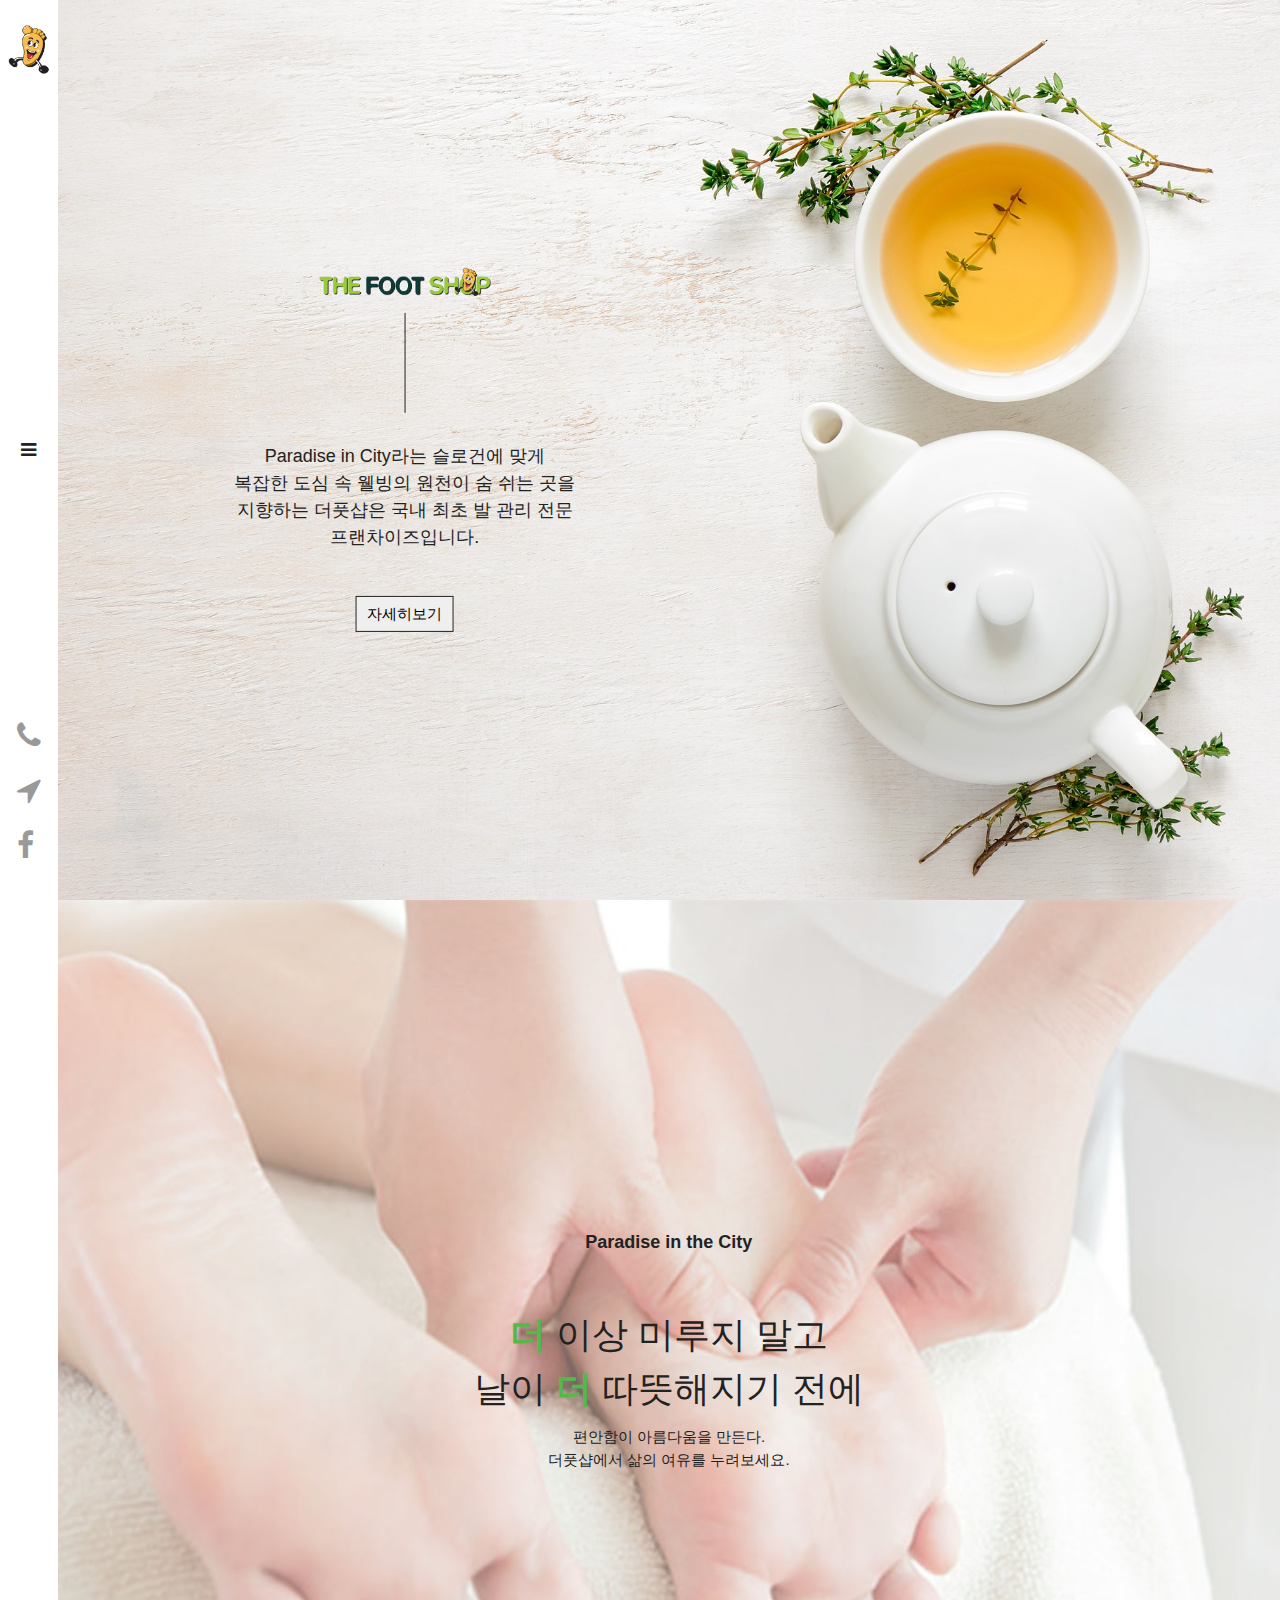
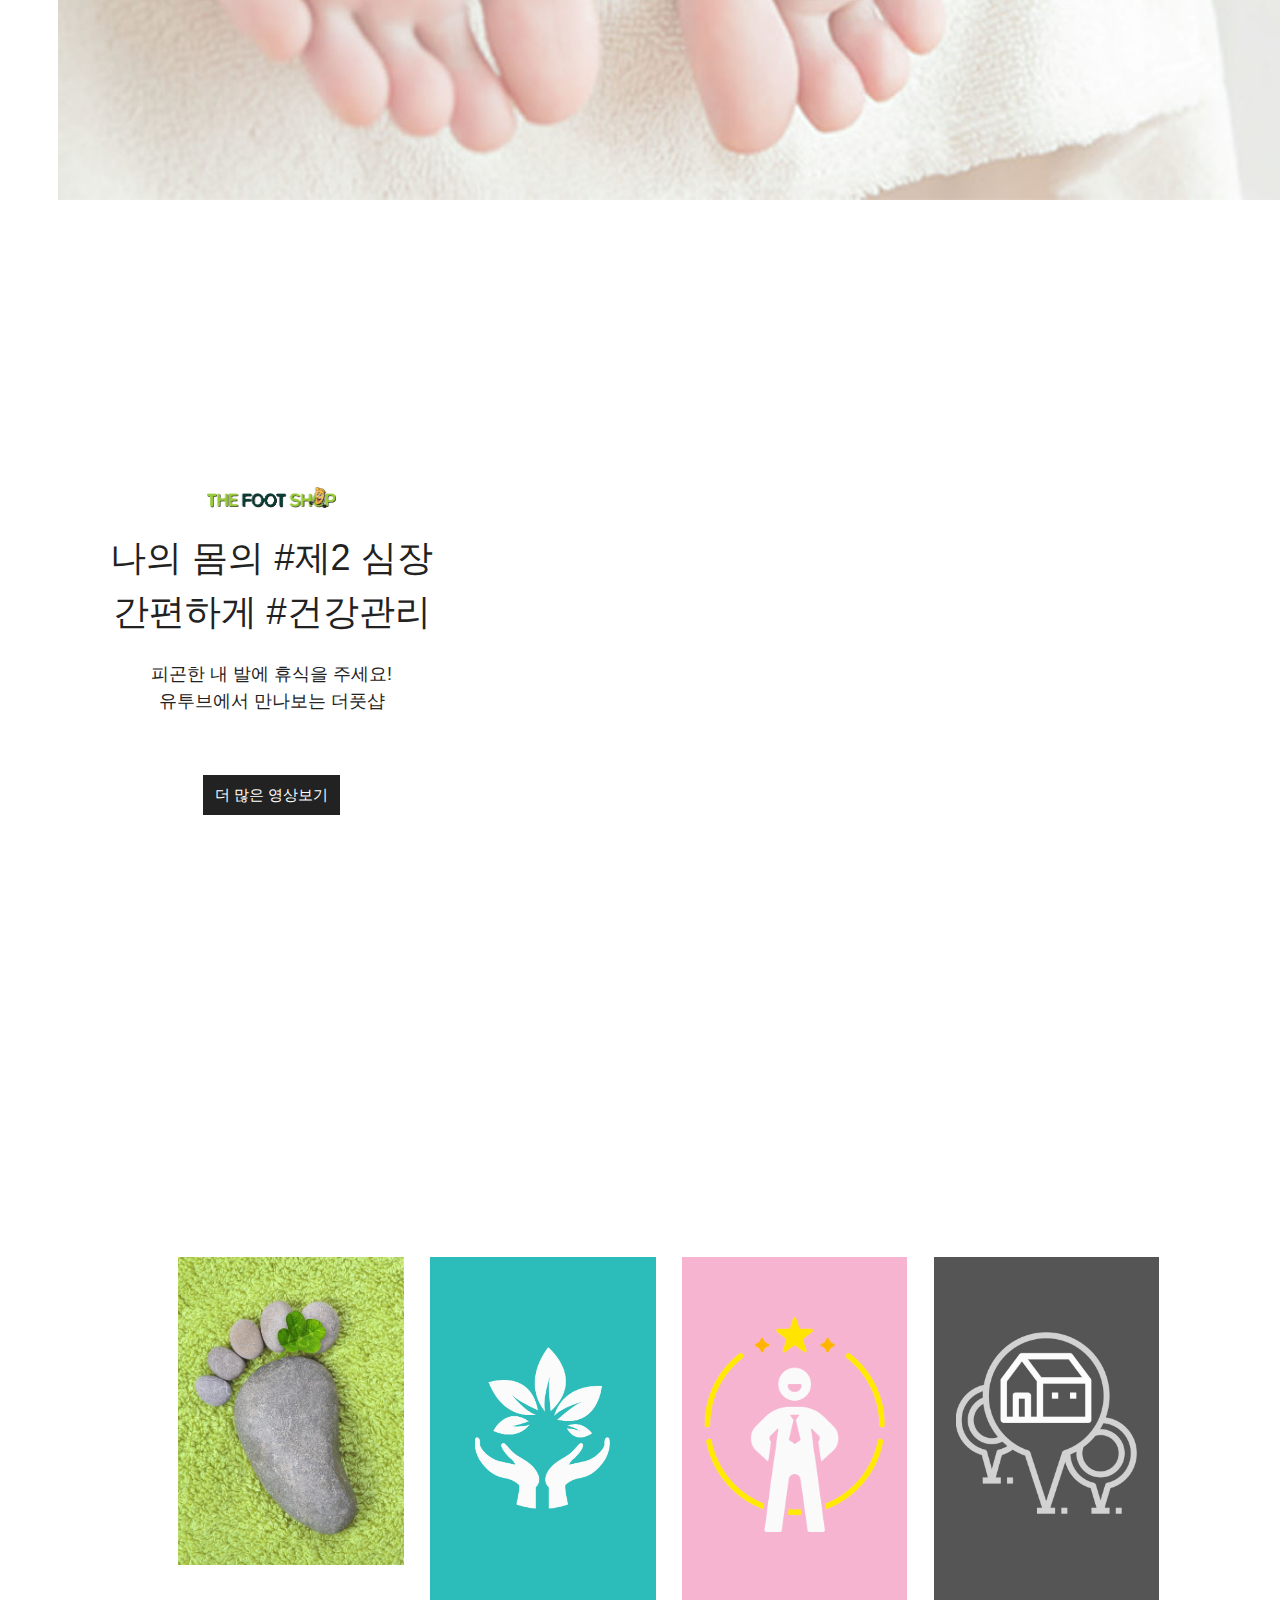
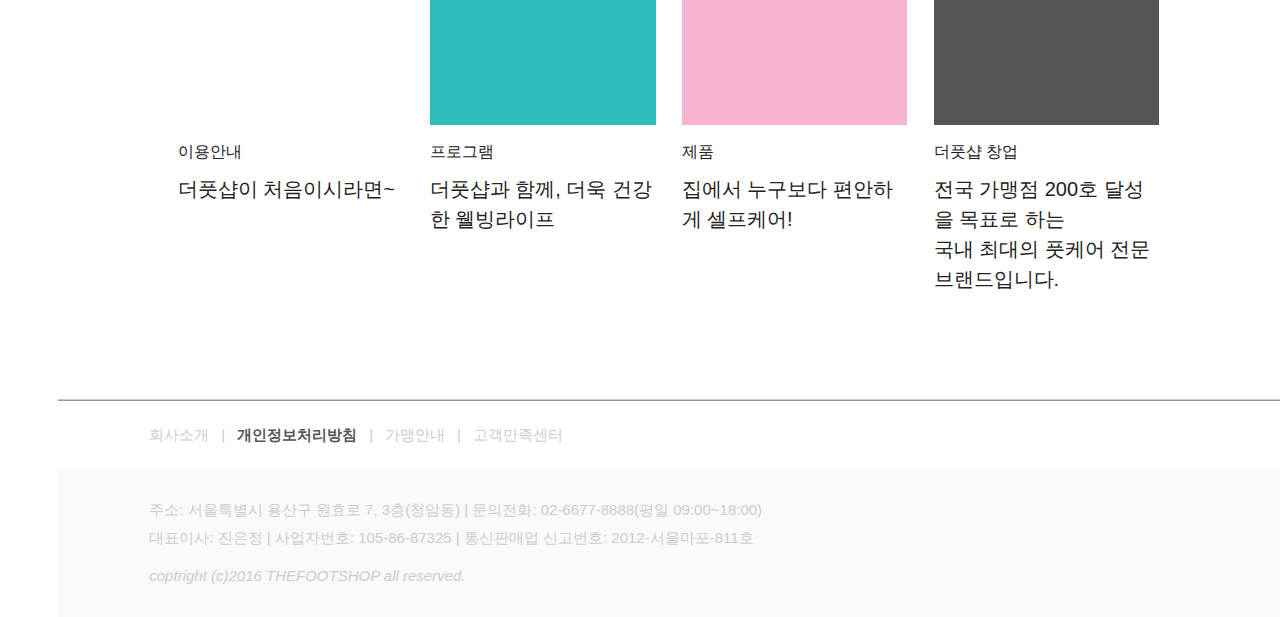
<file: public/foot/foot.html>
<!DOCTYPE html>
<html lang="ko">

<head>
	<meta charset="utf-8">
	<meta name="viewport" content="width=device-width, initial-scale=1">
	<title>The Foot Shop</title>

	<!-- 파이어베이스 
	<script defer src="/__/firebase/5.5.9/firebase-app.js"></script>
	<script defer src="/__/firebase/5.5.9/firebase-auth.js"></script>
	<script defer src="/__/firebase/5.5.9/firebase-database.js"></script>
	<script defer src="/__/firebase/5.5.9/firebase-messaging.js"></script>
	<script defer src="/__/firebase/5.5.9/firebase-storage.js"></script>
	<script defer src="/__/firebase/init.js"></script>-->
	<!-- css -->
	<link rel="stylesheet" href="../css/foot.css">
	<link rel="stylesheet" href="https://cdnjs.cloudflare.com/ajax/libs/font-awesome/4.7.0/css/font-awesome.min.css">
	<link rel="stylesheet" href="https://www.w3schools.com/w3css/4/w3.css">
	<!-- jquery -->
	<script src="https://ajax.googleapis.com/ajax/libs/jquery/3.3.1/jquery.min.js"></script>

</head>

<body>
	<div class="nav_wrap">
		<div class="wrap_logo">
			<img src="../img/foot/common/full_logo.png" class="full_logo img">
		</div>
		<ul class="navi">
			<li><a href="#">브랜드 소개</a></li>
			<li><a href="#">프로그램</a></li>
			<li><a href="#">더풋샵 제품</a></li>
			<li><a href="#">프렌차이즈</a></li>
		</ul>
		<p>
			<span>02-6677-8888</span>
			<span>(평일 09:00 ~ 18:00)</span>
		</p>
	</div>
	<div class="nav">
		<div class="nav_logo">
			<img src="../img/foot/common/character.png" alt="nav_logo" class="img"/>
		</div>
		<i class="fa fa-bars"></i>
		<i class="fa fa-close"></i>
		<ul class="icon">
			<li><i class="fa fa-phone"></i></li>
			<li><i class="fa fa-location-arrow" onclick="location.href='http://www.thefootshop.co.kr/thefootshop/store.php';" target="_new"></i></li>
			<li><i class="fa fa-facebook"></i></li>
		</ul>		
	</div>

	<section id="page0" class="page" data-now="0">
		<div class="banner">
			<div class="txt">
				<div class="full_logo" onclick="location.href='foot.html';" target="_sellf">
					<img src="../img/foot/common/full_logo.png" alt="full_logo" class="img"/>
				</div>
				<div></div>
				<div>
					<p>
						<span>Paradise in City라는 슬로건에 맞게</span>
						<span>복잡한 도심 속 웰빙의 원천이 숨 쉬는 곳을</span>
						<span>지향하는 더풋샵은 국내 최초 발 관리 전문 프랜차이즈입니다.</span>
					</p>
					<button onclick="location.href='http://www.thefootshop.co.kr/main/';" target="_new">자세히보기</button>
				</div>
			</div>
		</div>
	</section>
	<section id="page1" class="page" data-now="1">
		<div class="banner">
			<div class="txt">
				<p>Paradise in the City</p>
				<h1>
					<span><span>더</span> 이상 미루지 말고</span>
					<span>날이 <span>더</span> 따뜻해지기 전에</span>
				</h1>
				
				<p>
					<span>편안함이 아름다움을 만든다.</span>
					<span>더풋샵에서 삶의 여유를 누려보세요.</span>
				</p>
			</div>
		</div>
	</section>
	<section id="page2" class="page clear" data-now="2">
		<div class="you_txt">
			<div>
				<div class="full_logo">
					<img src="../img/foot/common/full_logo.png" alt="full_logo" class="img"/>
				</div>
				<h1>
					<span>나의 몸의 #제2 심장</span>
					<span>간편하게 #건강관리</span>
				</h1>
				<p>
					<span>피곤한 내 발에 휴식을 주세요!</span>
					<span>유투브에서 만나보는 더풋샵</span>
				</p>
				<button type="submit" onclick="location.href='https://www.youtube.com/channel/UCdgMqETpp4yBNN_uZSx6swg';" target="_new">더 많은 영상보기</button>
			</div>
		</div>
		<div class="you_box">
			<div class="you_video">
				<iframe width="560" height="315" src="https://www.youtube.com/embed/bENxTkpBeEc" frameborder="0" allow="accelerometer; autoplay; encrypted-media; gyroscope; picture-in-picture" allowfullscreen></iframe>
			</div>
		</div>
	</section>
	<section id="page3" class="page wrap" data-now="3">
		<div class="banner">
			<ul class="clear">
				<li>
					<div>
						<img src="../img/foot/page4/cont01.jpg" alt="cont01" class="img"/>
					</div>
					<h6>이용안내</h6>
					<h4>더풋샵이 처음이시라면~</h4>
				</li>
				<li>
					<div>
						<img src="../img/foot/page4/cont02.png" alt="cont02" class="img"/>
					</div>
					<h6>프로그램</h6>
					<h4>더풋샵과 함께, 더욱 건강한 웰빙라이프</h4>
				</li>
				<li>
					<div>
						<img src="../img/foot/page4/cont03.png" alt="cont03" class="img"/>
					</div>
					<h6>제품</h6>
					<h4>집에서 누구보다 편안하게 셀프케어!</h4>
				</li>
				<li>
					<div>
						<img src="../img/foot/page4/cont04.png" alt="cont04" class="img"/>
					</div>
					<h6>더풋샵 창업</h6>
					<h4>
						<span>전국 가맹점 200호 달성을 목표로 하는</span>
						<span>국내 최대의 풋케어 전문 브랜드입니다.</span>
					</h4>
				</li>
			</ul>
		</div>
	</section>z
	
	<section id="page4" class="page wrap" data-now="3">
		<footer>
			<ul class="clear wid">
				<li>회사소개</li>
				<li>|</li>
				<li>개인정보처리방침</li>
				<li>|</li>
				<li>가맹안내</li>
				<li>|</li>
				<li>고객만족센터</li>
			</ul>
			<div>
				<div class="wid">
					<p>
						<span>주소: 서울특별시 용산구 원효로 7, 3층(청암동) | 문의전화: 02-6677-8888(평일 09:00~18:00)</span>
						<span>대표이사: 진은정 | 사업자번호: 105-86-87325 | 통신판매업 신고번호: 2012-서울마포-811호</span>
					</p>
					<address>coptright (c)2016 THEFOOTSHOP all reserved.</address>
				</div>
			</div>
		</footer>
	</section>


	<script defer src="../js/foot.js"></script>
</body>

</html>
</file>
<file: public/css/foot.css>
/*************** 초기화 ****************/
@import url('https://fonts.googleapis.com/css?family=Noto+Sans+KR:100,300,400,500,700,900');
@import url('https://fonts.googleapis.com/css?family=Montserrat');


html, body {margin: 0; padding: 0; font-size: 14px; color:#222; box-sizing: border-box; font-family:'Noto Sans KR', sans-serif; height:100%; font-weight:300;}
h1, h2, h3, h4, h5, h6, p, span, img  {margin: 0; padding: 0; font-weight: 300; border:none;}
div, ul, li, ol, dl, dd, dt{margin: 0; padding: 0; box-sizing: border-box; list-style: none; border:none;}
table {margin:0; padding:0; border-collapse:collapse;}
th, td {margin:0; padding:0;}
img {vertical-align: middle;}

a {text-decoration:none; color: inherit;}

.hand {cursor:pointer;}
.clear {clear:both;}
.clear:after {clear:both; content:""; display: block;}
.img {width:100%;}
.hover:hover {opacity:0.8;}
.eng {font-family: 'Montserrat', sans-serif;}
.tit {font-size: 1.2rem; font-weight: 500; color: #222; margin-bottom: 0.5rem; letter-spacing: 2px;}
body, html {height: 100%;}


/********** nav **********/
.nav {width: 4.5%; float: left; position: fixed; background-color: #fff; height: 100%; z-index: 10;}
.nav > .nav_logo {width: 70%; position: absolute; top: 3%; left: 50%; transform: translate(-50%, -3%); cursor: pointer;}
.nav .fa-bars, .nav .fa-close {font-size: 1.2rem; position: absolute; top: 50%; left: 50%; transform: translate(-50%, -50%); cursor: pointer;}
.nav .fa-close {display: none;}
.nav > ul {font-size: 2rem; color: #999; position: absolute; bottom: 3%; left: 50%; transform: translate(-50%, -3%);}
.nav > ul > li {cursor: pointer;}
.nav > ul > :nth-child(2) {margin: 10px 0;}

.nav_wrap {display: none; position: fixed; background-color: #fff; top: 0; right: 100%; z-index: 10; width: 20%; height: 100%; padding: 1.5rem;}
.nav_wrap > .wrap_logo {width: 80%; float: right;}
.nav_wrap > .icon {font-size: 2rem; color: #999; position: absolute; bottom: 3%; transform: translateY(-3%);}
.nav_wrap > .icon > li {cursor: pointer;}
.nav_wrap > .icon > :nth-child(2) {margin: 10px 0;}
.nav_wrap > .navi {font-size: 1.4rem; position: absolute; top: 50%; left: 50%; transform: translate(-50%, -50%); z-index: 3;}
.navi > li {margin-bottom: 1rem;}
.navi > li > a {color: #999; font-weight: 600;}
.navi > li > a:hover {color: #222;}
.nav_wrap > p {font-size: 1.2rem; color: #222; position: absolute; bottom: 12%; left: 61%; transform: translate(-61%, -12%);}
.nav_wrap > p > span {display: block;}
.nav_wrap > p > :nth-child(2) {font-size: 1rem; color: #999;}


/********** 공통사항 **********/
.banner {background-size: cover; background-repeat: no-repeat; background-position: fixed; background-position: center center; width: 100%; height: 100%;}
.page {width: 95.5%; height: 100%; position: relative; z-index: 5; float: right;}
/********** page0 **********/

#page0 .banner {background-image: url("../img/foot/page0/page0.jpg"); text-align: center;}
#page0 >.banner > .txt {position: absolute; top: 50%; left: 20%; transform: translate(-20%, -50%); width: 28%;}
#page0 .txt > .full_logo {width: 50%; margin: 0 auto;}
#page0 .txt > .full_logo:after {
    content: "";
	display: block;
	width: 1px;
    height: 100px;
    background-color: #222;
    margin: 10% 50%;

}
#page0 .txt > :nth-child(2) {width: 15%; height: 15%; border-right: 1px solid #222; margin: 2rem 0;}
#page0 .txt > :last-child > p {margin-bottom: 3rem;}
#page0 .txt > :last-child > p > span {display: block; font-size: 1.2rem; text-align: center;}
#page0 .txt > :last-child > button {display: block; background-color: none; border: 1px solid #222; padding: .4rem .7rem; position: relative; z-index: 1; box-sizing: border-box; margin: 0 auto;}

#page0 .txt > :last-child > button:hover{color:#fff;}
/*이벤트가 발생하기 전의 과정*/
#page0 .txt > :last-child > button:after{width: 0; height: 100%; position: absolute; top: 0; left: 0; content: ""; -webkit-transition:all 0.7s ease; -moz-transition:all 0.7s ease; -o-transition:all 0.7s ease; transition:all 0.7s ease; z-index: -1;}
/*마우스가 올라갔을 때 발생되는 애니메이션*/
#page0 .txt > :last-child > button:hover:after{width: 100%;}
#page0 .txt > :last-child > button:after{background-color: #222;}


/********** page1 **********/
#page1 .banner {background-image: url("../img/foot/page1/page1.jpg");  text-align: center; display: table;}
#page1 .txt {display: table-cell; vertical-align: middle;}
#page1 .txt > :first-child {font-size: 1.2rem; font-weight: 600;}
#page1 .txt > h1 {margin-top: 3.5rem;}
#page1 .txt > h1 > span {display: block; font-weight: 500;}
#page1 .txt > h1 > span > span {color: #55b948; font-weight: bold;}
#page1 .txt > :last-child > span {display: block; font-weight: 400;}

/********** page2 *********
#page2 {width: 90%; margin: 0 auto;}*/
#page2 > div {float: left;}
.you_txt {width: 35%; height: 100%; display: table; text-align: center;}
.you_txt > div {display: table-cell; vertical-align: middle;}
.you_txt .full_logo {width: 30%; margin: 0 auto;}
.you_txt h1 {margin: 1.5rem 0;}
.you_txt h1 > span {display: block; font-weight: 500;}
.you_txt p > span {display: block; font-size: 1.2rem;}

.you_txt button {color: #fff; background-color: #222; border: 1px solid #222; position: relative; z-index: 1; box-sizing: border-box; margin-top: 4rem; padding: .5rem .7rem; cursor: pointer;}
.you_txt button:hover{color:#222;}
/*이벤트가 발생하기 전의 과정*/
.you_txt button:after{width: 0; height: 100%; position: absolute; top: 0; left: 0; content: ""; -webkit-transition:all 0.7s ease; -moz-transition:all 0.7s ease; -o-transition:all 0.7s ease; transition:all 0.7s ease; z-index: -1;}
/*마우스가 올라갔을 때 발생되는 애니메이션*/
.you_txt button:hover:after{width: 100%;}
.you_txt button:after{background-color: #fff;}


.you_box {width: 65%; height: 100%; display: table;}
.you_video {display: table-cell; vertical-align: middle;}
.you_video > iframe {width: 85%; height: 60%;}


/********** page3 **********/
#page3 .banner {width: 100%; height: 100%; display: table;}
#page3 ul {padding: 0 8rem; display: table-cell; vertical-align: middle; border-bottom: 1px solid #ccc;}
#page3 ul > li {width: 23%; height: 65%; margin-right: 2.65%; float: left;}
#page3 ul > :last-child {margin-right: 0;}
#page3 ul > li > div {height: 80%; overflow: hidden;}
#page3 ul > li > div > div {height: 20%;}
#page3 ul > li > h6 {margin: 1rem 0 .7rem;}
#page3 ul > li > h4 > span {display: block;}

#page3 ul > :first-child > div > img {width: 100%;}
#page3 ul > :nth-child(2) > div {background-color: #2cbdba;text-align: center;}
#page3 ul > :nth-child(2) > div > img {width: 60%; padding-top: 6rem;}
#page3 ul > :nth-child(3) > div {background-color: #f7b4d1;text-align: center;}
#page3 ul > :nth-child(3) > div > img {width: 80%; padding-top: 4rem;}
#page3 ul > :nth-child(4) > div {background-color: #555;text-align: center;}
#page3 ul > :nth-child(4) > div > img {width: 80%; padding-top: 5rem;}

/********** footer **********/
#page4 {height: 15%; border-top: 1px solid #999;}
footer {color: #ccc;}
footer .wid {width: 85%; margin: 0 auto;}
footer > ul {padding: 1.5rem 0;}
footer > ul > li {float: left; margin-right: .8rem; cursor: pointer;}
footer > ul > li:hover {text-decoration: underline;}
footer > ul > :nth-child(3) {color: #555; font-weight: 600;}
footer > :last-child {background-color: #fafafa; padding: 2rem 0;}
footer p {margin-bottom: 1rem;}
footer p > span {display: block; margin-bottom: .4rem;}
</file>
